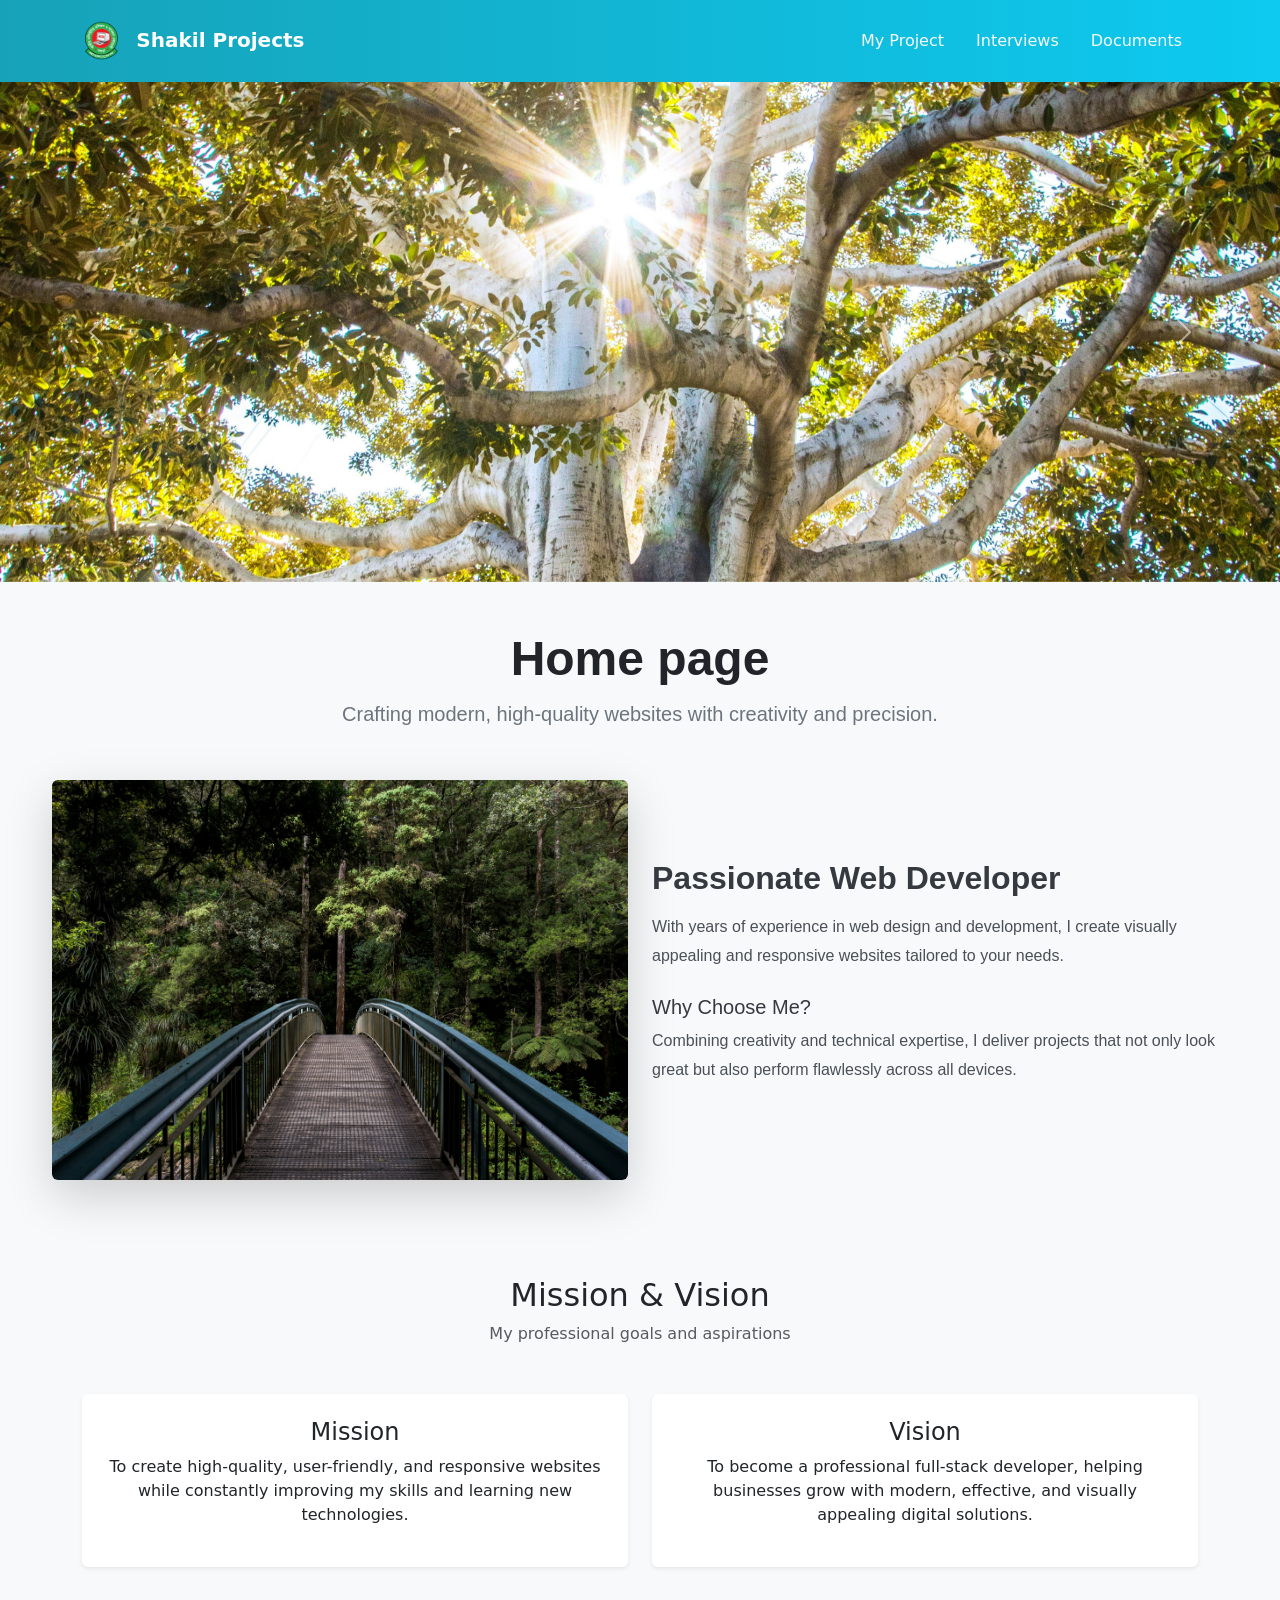
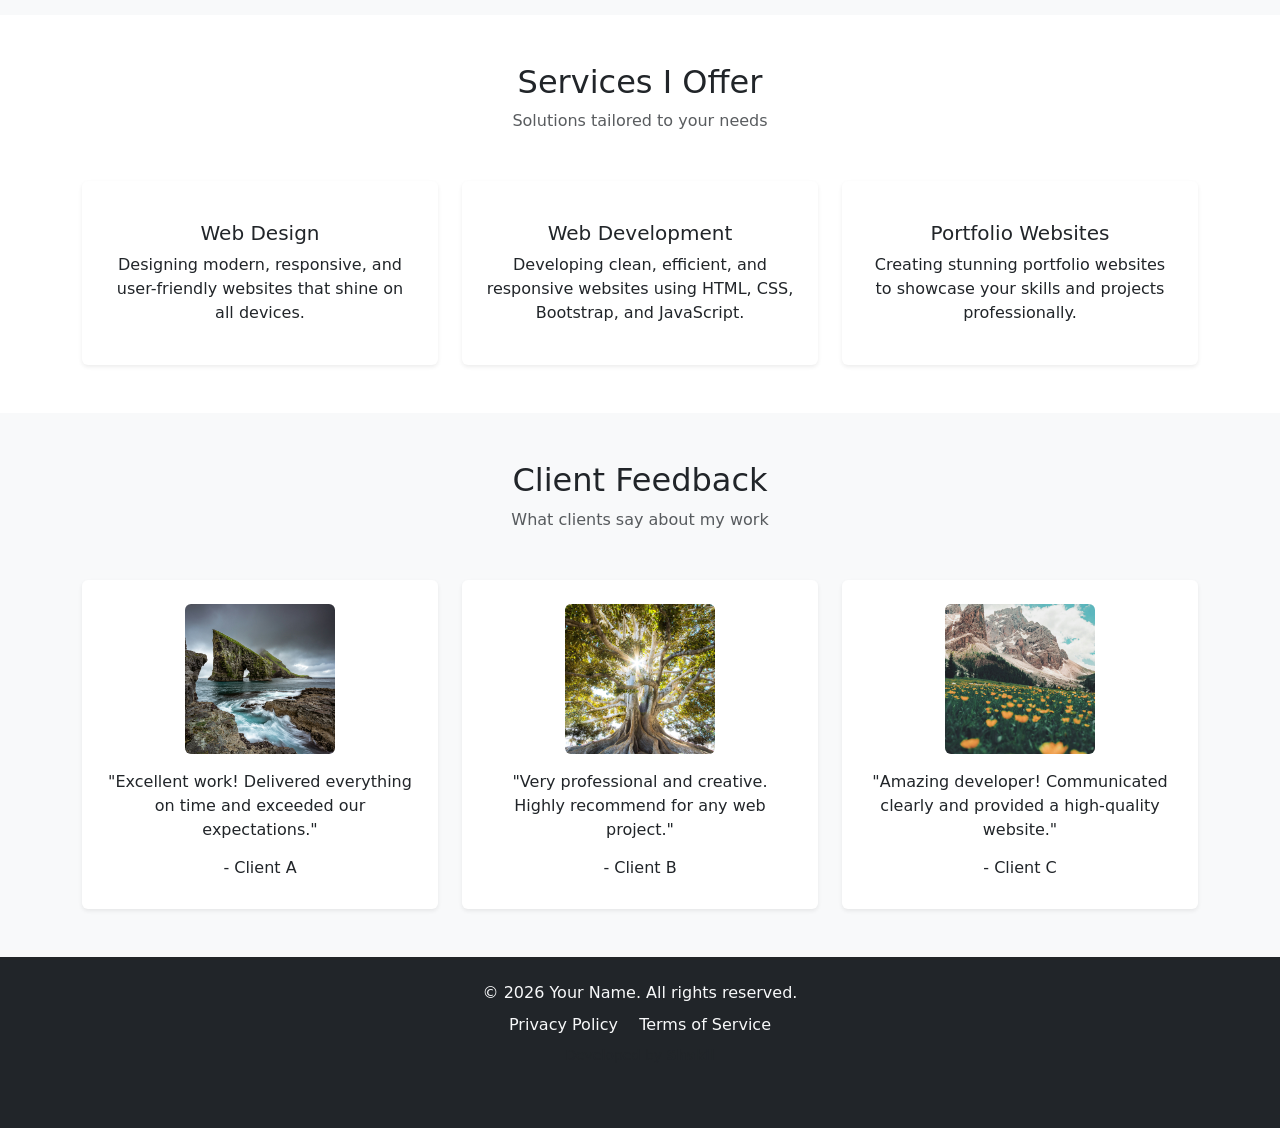
<file: index.html>
<!DOCTYPE html>
<html lang="en">
<head>
    <meta charset="UTF-8">
    <meta name="viewport" content="width=device-width, initial-scale=1.0">
    <title>Document</title>
    <link rel="stylesheet" href="./style.css">
    <link href="https://cdn.jsdelivr.net/npm/bootstrap@5.0.2/dist/css/bootstrap.min.css" rel="stylesheet" integrity="sha384-EVSTQN3/azprG1Anm3QDgpJLIm9Nao0Yz1ztcQTwFspd3yD65VohhpuuCOmLASjC" crossorigin="anonymous">
</head>
<body>

    <!-- Premium Navbar Section -->
<section>
  <nav class="navbar navbar-expand-lg navbar-dark bg-info shadow-sm py-3">
    <div class="container">
      <!-- Logo -->
      <a class="navbar-brand" href="index.html">
        <img src="./img/nnn.png" alt="Logo" height="40">
        <span class="fw-bold ms-2">Shakil Projects</span>
      </a>

      <!-- Toggle Button for Mobile -->
      <button class="navbar-toggler" type="button" data-bs-toggle="collapse" data-bs-target="#mainNav" aria-controls="mainNav" aria-expanded="false" aria-label="Toggle navigation">
        <span class="navbar-toggler-icon"></span>
      </button>

      <!-- Navbar Links -->
      <div class="collapse navbar-collapse" id="mainNav">
        <ul class="navbar-nav ms-auto align-items-center">
          <li class="nav-item mx-2">
            <a class="nav-link text-light fw-medium" href="index.html">My Project</a>
          </li>
          <li class="nav-item mx-2">
            <a class="nav-link text-light fw-medium" href="interviews.html">Interviews</a>
          </li>
          <li class="nav-item mx-2">
            <a class="nav-link text-light fw-medium" href="documents.html">Documents</a>
          </li>
        </ul>
      </div>
    </div>
  </nav>
</section>

    


   <!-- Hero Carousel -->
<section class="hero-carousel-section">
  <div id="premiumCarousel" class="carousel slide" data-bs-ride="carousel">
    <div class="carousel-inner">
      <div class="carousel-item hero-slide active">
        <img src="./img/img2.jpg" class="d-block w-100 img-fixed-height" alt="Slide 1">
      </div>
      <div class="carousel-item hero-slide">
        <img src="./img/img3.jpg" class="d-block w-100 img-fixed-height" alt="Slide 2">
      </div>
      <div class="carousel-item hero-slide">
        <img src="./img/img4.jpg" class="d-block w-100 img-fixed-height" alt="Slide 3">
      </div>
    </div>
    <button class="carousel-control-prev" type="button" data-bs-target="#premiumCarousel" data-bs-slide="prev">
      <span class="carousel-control-prev-icon" aria-hidden="true"></span>
      <span class="visually-hidden">Previous</span>
    </button>
    <button class="carousel-control-next" type="button" data-bs-target="#premiumCarousel" data-bs-slide="next">
      <span class="carousel-control-next-icon" aria-hidden="true"></span>
      <span class="visually-hidden">Next</span>
    </button>
  </div>
</section>

<!-- About Section -->
<section class="premium-about-section py-5">
  <div class="container">
    <div class="text-center mb-5">
      <h1>Home page</h1>
      <p class="lead">Crafting modern, high-quality websites with creativity and precision.</p>
    </div>
    <div class="row align-items-center">
      <div class="col-md-6">
        <img src="./img/img4.jpg" class="img-fluid rounded shadow-lg img-fixed-height" alt="About Me">
      </div>
      <div class="col-md-6">
        <h3>Passionate Web Developer</h3>
        <p>With years of experience in web design and development, I create visually appealing and responsive websites tailored to your needs.</p>
        <h5>Why Choose Me?</h5>
        <p>Combining creativity and technical expertise, I deliver projects that not only look great but also perform flawlessly across all devices.</p>
      </div>
    </div>
  </div>
</section>

<!-- Mission & Vision Section -->
<section class="premium-mission-vision py-5 bg-light">
  <div class="container">
    <div class="text-center mb-5">
      <h2>Mission & Vision</h2>
      <p class="text-muted">My professional goals and aspirations</p>
    </div>
    <div class="row g-4">
      <div class="col-md-6">
        <div class="card shadow-sm border-0 h-100 text-center p-4">
          <h4>Mission</h4>
          <p>To create high-quality, user-friendly, and responsive websites while constantly improving my skills and learning new technologies.</p>
        </div>
      </div>
      <div class="col-md-6">
        <div class="card shadow-sm border-0 h-100 text-center p-4">
          <h4>Vision</h4>
          <p>To become a professional full-stack developer, helping businesses grow with modern, effective, and visually appealing digital solutions.</p>
        </div>
      </div>
    </div>
  </div>
</section>

<!-- Services Section -->
<section class="premium-services-section py-5">
  <div class="container">
    <div class="text-center mb-5">
      <h2>Services I Offer</h2>
      <p class="text-muted">Solutions tailored to your needs</p>
    </div>
    <div class="row g-4">
      <div class="col-md-4">
        <div class="card shadow-sm border-0 h-100 text-center p-4">
          <i class="bi bi-laptop fs-1 text-primary mb-3"></i>
          <h5>Web Design</h5>
          <p>Designing modern, responsive, and user-friendly websites that shine on all devices.</p>
        </div>
      </div>
      <div class="col-md-4">
        <div class="card shadow-sm border-0 h-100 text-center p-4">
          <i class="bi bi-code-slash fs-1 text-primary mb-3"></i>
          <h5>Web Development</h5>
          <p>Developing clean, efficient, and responsive websites using HTML, CSS, Bootstrap, and JavaScript.</p>
        </div>
      </div>
      <div class="col-md-4">
        <div class="card shadow-sm border-0 h-100 text-center p-4">
          <i class="bi bi-briefcase fs-1 text-primary mb-3"></i>
          <h5>Portfolio Websites</h5>
          <p>Creating stunning portfolio websites to showcase your skills and projects professionally.</p>
        </div>
      </div>
    </div>
  </div>
</section>

<!-- Feedback Section -->
<section class="premium-feedback-section py-5 bg-light">
  <div class="container">
    <div class="text-center mb-5">
      <h2>Client Feedback</h2>
      <p class="text-muted">What clients say about my work</p>
    </div>
    <div class="row g-4">
      <div class="col-md-4">
        <div class="card shadow-sm border-0 h-100 p-4 d-flex flex-column align-items-center">
          <img src="./img/img1.jpg" class="img-fluid rounded mb-3" style="width:150px; height:150px; object-fit:cover;" alt="Client A">
          <p class="text-center">"Excellent work! Delivered everything on time and exceeded our expectations."</p>
          <h6 class="mt-auto">- Client A</h6>
        </div>
      </div>
      <div class="col-md-4">
        <div class="card shadow-sm border-0 h-100 p-4 d-flex flex-column align-items-center">
          <img src="./img/img2.jpg" class="img-fluid rounded mb-3" style="width:150px; height:150px; object-fit:cover;" alt="Client B">
          <p class="text-center">"Very professional and creative. Highly recommend for any web project."</p>
          <h6 class="mt-auto">- Client B</h6>
        </div>
      </div>
      <div class="col-md-4">
        <div class="card shadow-sm border-0 h-100 p-4 d-flex flex-column align-items-center">
          <img src="./img/img3.jpg" class="img-fluid rounded mb-3" style="width:150px; height:150px; object-fit:cover;" alt="Client C">
          <p class="text-center">"Amazing developer! Communicated clearly and provided a high-quality website."</p>
          <h6 class="mt-auto">- Client C</h6>
        </div>
      </div>
    </div>
  </div>
</section>



<!-- Footer Section -->
<footer class="bg-dark text-light" style="padding: 1.5rem 0; margin-top:0;">
  <div class="container text-center">
    <p class="mb-2">&copy; 2026 Your Name. All rights reserved.</p>
    <p class="mb-2">
      <a href="#" class="text-light me-3 text-decoration-none">Privacy Policy</a>
      <a href="#" class="text-light text-decoration-none">Terms of Service</a>
    </p>
    <p class="mb-2 text-muted small">Developed by <span class="fw-bold">Shakil</span></p>
    <div class="mt-2">
      <a href="#" class="text-light me-3 fs-5"><i class="bi bi-facebook"></i></a>
      <a href="#" class="text-light me-3 fs-5"><i class="bi bi-twitter"></i></a>
      <a href="#" class="text-light fs-5"><i class="bi bi-linkedin"></i></a>
    </div>
  </div>
</footer>













    <script src="https://cdn.jsdelivr.net/npm/bootstrap@5.0.2/dist/js/bootstrap.bundle.min.js" integrity="sha384-MrcW6ZMFYlzcLA8Nl+NtUVF0sA7MsXsP1UyJoMp4YLEuNSfAP+JcXn/tWtIaxVXM" crossorigin="anonymous"></script>
    <script src="./shakil.js"></script>
</body>
</html>
</file>
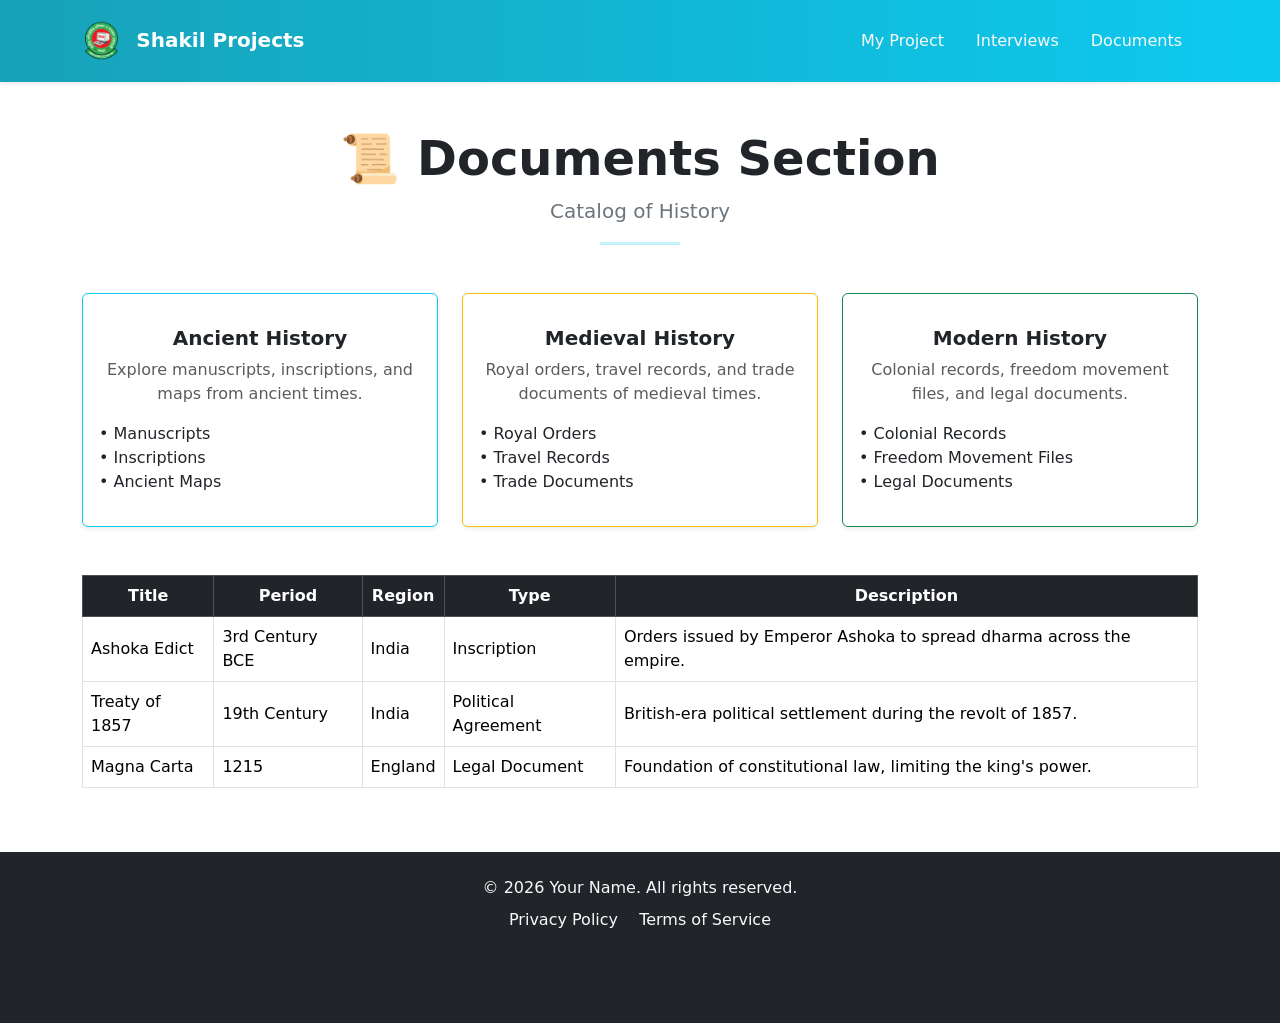
<file: documents.html>
<!DOCTYPE html>
<html lang="en">
<head>
    <meta charset="UTF-8">
    <meta name="viewport" content="width=device-width, initial-scale=1.0">
    <title>Document</title>
    <link rel="stylesheet" href="./style.css">
    <link href="https://cdn.jsdelivr.net/npm/bootstrap@5.0.2/dist/css/bootstrap.min.css" rel="stylesheet" integrity="sha384-EVSTQN3/azprG1Anm3QDgpJLIm9Nao0Yz1ztcQTwFspd3yD65VohhpuuCOmLASjC" crossorigin="anonymous">
</head>
<body>
<!-- Premium Navbar Section -->
<section>
  <nav class="navbar navbar-expand-lg navbar-dark bg-info shadow-sm py-3">
    <div class="container">
      <!-- Logo -->
      <a class="navbar-brand" href="index.html">
        <img src="./img/nnn.png" alt="Logo" height="40">
        <span class="fw-bold ms-2">Shakil Projects</span>
      </a>

      <!-- Toggle Button for Mobile -->
      <button class="navbar-toggler" type="button" data-bs-toggle="collapse" data-bs-target="#mainNav" aria-controls="mainNav" aria-expanded="false" aria-label="Toggle navigation">
        <span class="navbar-toggler-icon"></span>
      </button>

      <!-- Navbar Links -->
      <div class="collapse navbar-collapse" id="mainNav">
        <ul class="navbar-nav ms-auto align-items-center">
          <li class="nav-item mx-2">
            <a class="nav-link text-light fw-medium" href="index.html">My Project</a>
          </li>
          <li class="nav-item mx-2">
            <a class="nav-link text-light fw-medium" href="interviews.html">Interviews</a>
          </li>
          <li class="nav-item mx-2">
            <a class="nav-link text-light fw-medium" href="documents.html">Documents</a>
          </li>
        </ul>
      </div>
    </div>
  </nav>
</section>




<!-- Documents Section -->
<section class="container my-5">
    <!-- Section Header -->
    <div class="text-center mb-5">
        <h2 class="fw-bold display-5">📜 Documents Section</h2>
        <p class="text-secondary fs-5">Catalog of History</p>
        <hr class="mx-auto" style="width: 80px; border-top: 3px solid #0dcaf0;">
    </div>

    <!-- Categories Cards -->
    <div class="row g-4">

        <div class="col-md-4">
            <div class="card shadow-sm h-100 border-info">
                <div class="card-body text-center">
                    <div class="mb-3">
                        <i class="bi bi-book-fill fs-1 text-info"></i>
                    </div>
                    <h5 class="card-title fw-bold">Ancient History</h5>
                    <p class="text-muted">Explore manuscripts, inscriptions, and maps from ancient times.</p>
                    <ul class="list-unstyled text-start">
                        <li>• Manuscripts</li>
                        <li>• Inscriptions</li>
                        <li>• Ancient Maps</li>
                    </ul>
                </div>
            </div>
        </div>

        <div class="col-md-4">
            <div class="card shadow-sm h-100 border-warning">
                <div class="card-body text-center">
                    <div class="mb-3">
                        <i class="bi bi-archive-fill fs-1 text-warning"></i>
                    </div>
                    <h5 class="card-title fw-bold">Medieval History</h5>
                    <p class="text-muted">Royal orders, travel records, and trade documents of medieval times.</p>
                    <ul class="list-unstyled text-start">
                        <li>• Royal Orders</li>
                        <li>• Travel Records</li>
                        <li>• Trade Documents</li>
                    </ul>
                </div>
            </div>
        </div>

        <div class="col-md-4">
            <div class="card shadow-sm h-100 border-success">
                <div class="card-body text-center">
                    <div class="mb-3">
                        <i class="bi bi-file-earmark-text-fill fs-1 text-success"></i>
                    </div>
                    <h5 class="card-title fw-bold">Modern History</h5>
                    <p class="text-muted">Colonial records, freedom movement files, and legal documents.</p>
                    <ul class="list-unstyled text-start">
                        <li>• Colonial Records</li>
                        <li>• Freedom Movement Files</li>
                        <li>• Legal Documents</li>
                    </ul>
                </div>
            </div>
        </div>

    </div>

    <!-- Table of Documents -->
    <div class="table-responsive mt-5">
        <table class="table table-bordered table-hover align-middle">
            <thead class="table-dark text-center">
                <tr>
                    <th>Title</th>
                    <th>Period</th>
                    <th>Region</th>
                    <th>Type</th>
                    <th>Description</th>
                </tr>
            </thead>
            <tbody>
                <tr>
                    <td>Ashoka Edict</td>
                    <td>3rd Century BCE</td>
                    <td>India</td>
                    <td>Inscription</td>
                    <td>Orders issued by Emperor Ashoka to spread dharma across the empire.</td>
                </tr>
                <tr>
                    <td>Treaty of 1857</td>
                    <td>19th Century</td>
                    <td>India</td>
                    <td>Political Agreement</td>
                    <td>British-era political settlement during the revolt of 1857.</td>
                </tr>
                <tr>
                    <td>Magna Carta</td>
                    <td>1215</td>
                    <td>England</td>
                    <td>Legal Document</td>
                    <td>Foundation of constitutional law, limiting the king's power.</td>
                </tr>
            </tbody>
        </table>
    </div>
</section>







<!-- Footer Section -->
<footer class="bg-dark text-light" style="padding: 1.5rem 0; margin-top:0;">
  <div class="container text-center">
    <p class="mb-2">&copy; 2026 Your Name. All rights reserved.</p>
    <p class="mb-2">
      <a href="#" class="text-light me-3 text-decoration-none">Privacy Policy</a>
      <a href="#" class="text-light text-decoration-none">Terms of Service</a>
    </p>
    <p class="mb-2 text-muted small">Developed by <span class="fw-bold">Shakil</span></p>
    <div class="mt-2">
      <a href="#" class="text-light me-3 fs-5"><i class="bi bi-facebook"></i></a>
      <a href="#" class="text-light me-3 fs-5"><i class="bi bi-twitter"></i></a>
      <a href="#" class="text-light fs-5"><i class="bi bi-linkedin"></i></a>
    </div>
  </div>
</footer>


    














    <script src="https://cdn.jsdelivr.net/npm/bootstrap@5.0.2/dist/js/bootstrap.bundle.min.js" integrity="sha384-MrcW6ZMFYlzcLA8Nl+NtUVF0sA7MsXsP1UyJoMp4YLEuNSfAP+JcXn/tWtIaxVXM" crossorigin="anonymous"></script>
    <script src="./shakil.js"></script>
</body>
</html>
</file>
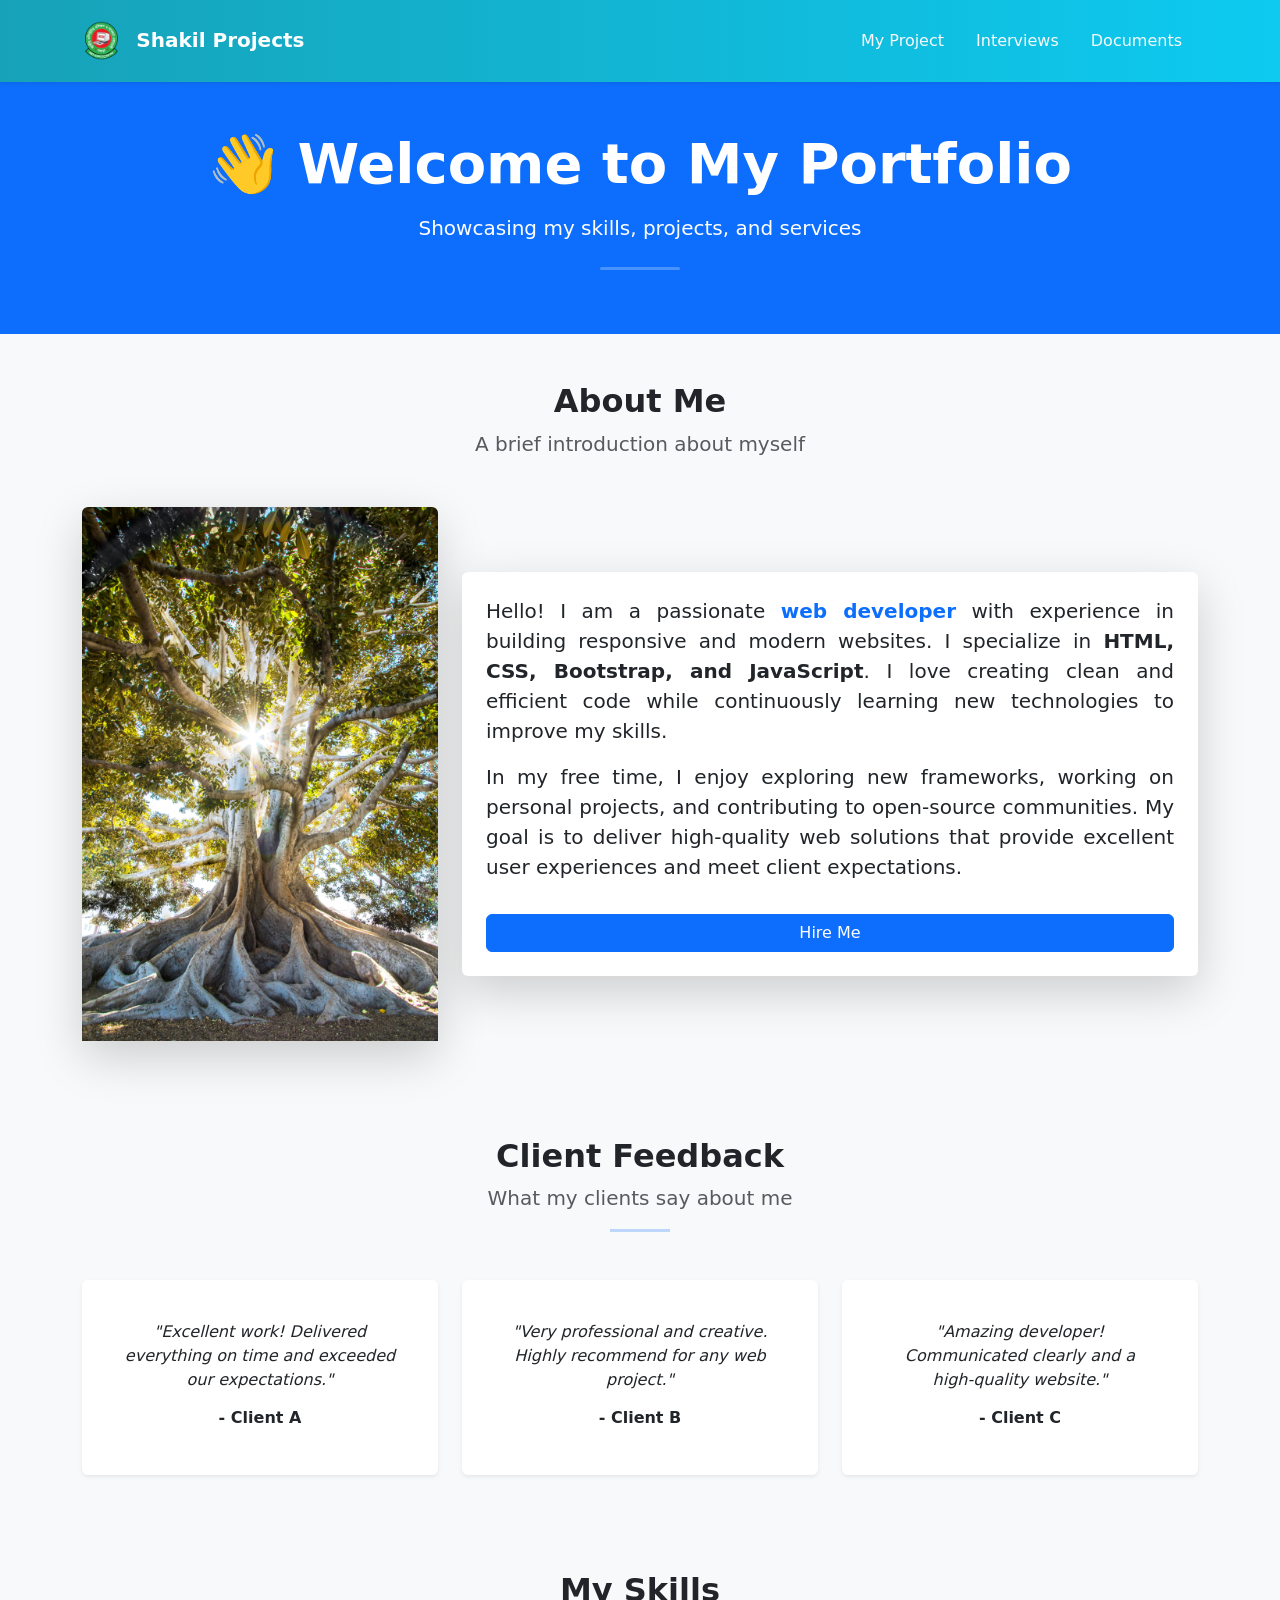
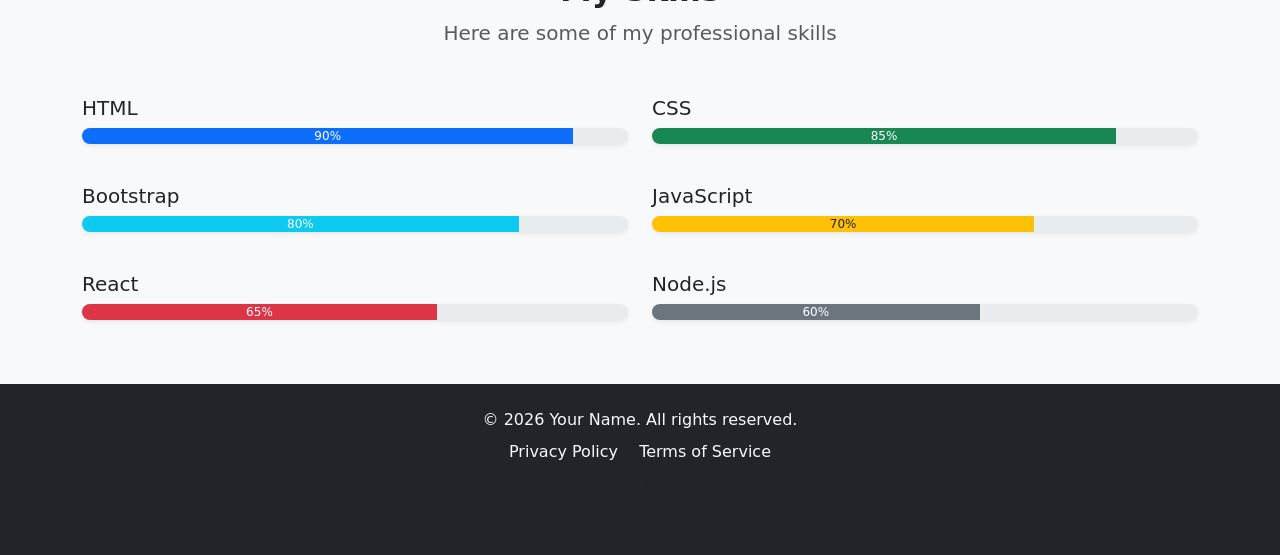
<file: interviews.html>
<!DOCTYPE html>
<html lang="en">
<head>
    <meta charset="UTF-8">
    <meta name="viewport" content="width=device-width, initial-scale=1.0">
    <title>Document</title>
    <link rel="stylesheet" href="./style.css">
    <link href="https://cdn.jsdelivr.net/npm/bootstrap@5.0.2/dist/css/bootstrap.min.css" rel="stylesheet" integrity="sha384-EVSTQN3/azprG1Anm3QDgpJLIm9Nao0Yz1ztcQTwFspd3yD65VohhpuuCOmLASjC" crossorigin="anonymous">
</head>
<body>

     <!-- Premium Navbar Section -->
<section>
  <nav class="navbar navbar-expand-lg navbar-dark bg-info shadow-sm py-3">
    <div class="container">
      <!-- Logo -->
      <a class="navbar-brand" href="index.html">
        <img src="./img/nnn.png" alt="Logo" height="40">
        <span class="fw-bold ms-2">Shakil Projects</span>
      </a>

      <!-- Toggle Button for Mobile -->
      <button class="navbar-toggler" type="button" data-bs-toggle="collapse" data-bs-target="#mainNav" aria-controls="mainNav" aria-expanded="false" aria-label="Toggle navigation">
        <span class="navbar-toggler-icon"></span>
      </button>

      <!-- Navbar Links -->
      <div class="collapse navbar-collapse" id="mainNav">
        <ul class="navbar-nav ms-auto align-items-center">
          <li class="nav-item mx-2">
            <a class="nav-link text-light fw-medium" href="index.html">My Project</a>
          </li>
          <li class="nav-item mx-2">
            <a class="nav-link text-light fw-medium" href="interviews.html">Interviews</a>
          </li>
          <li class="nav-item mx-2">
            <a class="nav-link text-light fw-medium" href="documents.html">Documents</a>
          </li>
        </ul>
      </div>
    </div>
  </nav>
</section>

    

  <!-- Page Title Section -->
<section id="page-title" class="py-5 bg-primary text-white text-center">
  <div class="container">
    <h1 class="display-4 fw-bold mb-3">👋 Welcome to My Portfolio</h1>
    <p class="lead mb-4">Showcasing my skills, projects, and services</p>
    <hr class="mx-auto" style="width: 80px; border-top: 3px solid #fff; border-radius: 2px;">
  </div>
</section>

<!-- Biography / About Me Section -->
<section id="biography" class="py-5 bg-light">
  <div class="container">
    <!-- Section Heading -->
    <div class="text-center mb-5">
      <h2 class="fw-bold">About Me 
        <i class="bi bi-person-circle text-primary"></i>
      </h2>
      <p class="text-muted fs-5">A brief introduction about myself</p>
    </div>

    <!-- Content Row -->
    <div class="row align-items-center g-4">
      <!-- Image Card -->
      <div class="col-md-4 text-center">
        <div class="card border-0 shadow-lg">
          <img src="./img/img2.jpg" class="img-fluid rounded-top" alt="My Photo">
        </div>
      </div>

      <!-- Text Card -->
      <div class="col-md-8">
        <div class="card border-0 shadow-lg p-4 h-100">
          <p class="fs-5 text-justify">
            Hello! I am a passionate <span class="fw-bold text-primary">web developer</span> with experience in building
            responsive and modern websites. I specialize in <span class="fw-bold">HTML, CSS, Bootstrap, and JavaScript</span>. 
            I love creating clean and efficient code while continuously learning new technologies to improve my skills.
          </p>
          <p class="fs-5 text-justify">
            In my free time, I enjoy exploring new frameworks, working on personal
            projects, and contributing to open-source communities. My goal is to
            deliver high-quality web solutions that provide excellent user
            experiences and meet client expectations.
          </p>
          <a href="my_project.html" class="btn btn-primary mt-3">Hire Me</a>
        </div>
      </div>
    </div>
  </div>
</section>


<!-- Premium Feedback Section -->
<section id="feedback" class="py-5 bg-light">
  <div class="container">
    <!-- Section Title -->
    <div class="text-center mb-5">
      <h2 class="fw-bold">Client Feedback <i class="bi bi-chat-dots-fill text-success"></i></h2>
      <p class="text-muted fs-5">What my clients say about me</p>
      <hr class="mx-auto" style="width: 60px; border-top: 3px solid #0d6efd;">
    </div>

    <!-- Feedback Cards Carousel for Mobile -->
    <div id="feedbackCarousel" class="carousel slide d-md-none" data-bs-ride="carousel">
      <div class="carousel-inner">
        <div class="carousel-item active">
          <div class="card text-center border-0 shadow-sm p-4 hover-shadow">
            <p class="fs-6 fst-italic">"Excellent work! Delivered everything on time and exceeded our expectations."</p>
            <h6 class="mt-3 fw-bold">- Client A</h6>
          </div>
        </div>
        <div class="carousel-item">
          <div class="card text-center border-0 shadow-sm p-4 hover-shadow">
            <p class="fs-6 fst-italic">"Very professional and creative. Highly recommend for any web project."</p>
            <h6 class="mt-3 fw-bold">- Client B</h6>
          </div>
        </div>
        <div class="carousel-item">
          <div class="card text-center border-0 shadow-sm p-4 hover-shadow">
            <p class="fs-6 fst-italic">"Amazing developer! Communicated clearly and a high-quality website."</p>
            <h6 class="mt-3 fw-bold">- Client C</h6>
          </div>
        </div>
      </div>
      <button class="carousel-control-prev" type="button" data-bs-target="#feedbackCarousel" data-bs-slide="prev">
        <span class="carousel-control-prev-icon bg-dark rounded-circle p-2" aria-hidden="true"></span>
      </button>
      <button class="carousel-control-next" type="button" data-bs-target="#feedbackCarousel" data-bs-slide="next">
        <span class="carousel-control-next-icon bg-dark rounded-circle p-2" aria-hidden="true"></span>
      </button>
    </div>

    <!-- Desktop Feedback Grid -->
    <div class="row g-4 d-none d-md-flex">
      <!-- Feedback 1 -->
      <div class="col-md-4">
        <div class="card h-100 border-0 shadow-sm p-4 hover-scale">
          <div class="card-body text-center">
            <i class="bi bi-star-fill text-warning mb-2"></i>
            <p class="card-text fs-6 fst-italic">
              "Excellent work! Delivered everything on time and exceeded our expectations."
            </p>
            <h6 class="mt-3 fw-bold">- Client A</h6>
          </div>
        </div>
      </div>
      <!-- Feedback 2 -->
      <div class="col-md-4">
        <div class="card h-100 border-0 shadow-sm p-4 hover-scale">
          <div class="card-body text-center">
            <i class="bi bi-star-fill text-warning mb-2"></i>
            <p class="card-text fs-6 fst-italic">
              "Very professional and creative. Highly recommend for any web project."
            </p>
            <h6 class="mt-3 fw-bold">- Client B</h6>
          </div>
        </div>
      </div>
      <!-- Feedback 3 -->
      <div class="col-md-4">
        <div class="card h-100 border-0 shadow-sm p-4 hover-scale">
          <div class="card-body text-center">
            <i class="bi bi-star-fill text-warning mb-2"></i>
            <p class="card-text fs-6 fst-italic">
              "Amazing developer! Communicated clearly and a high-quality website."
            </p>
            <h6 class="mt-3 fw-bold">- Client C</h6>
          </div>
        </div>
      </div>
    </div>
  </div>
</section>


<!-- Skills Section -->
<section id="skills" class="py-5 bg-light">
  <div class="container">
    <div class="text-center mb-5">
      <h2 class="fw-bold">My Skills <i class="bi bi-gear-fill text-danger"></i></h2>
      <p class="text-muted fs-5">Here are some of my professional skills</p>
    </div>

    <div class="row g-4">

      <!-- Skill -->
      <div class="col-md-6">
        <h5>HTML</h5>
        <div class="progress rounded-pill shadow-sm mb-3">
          <div class="progress-bar bg-primary" role="progressbar" style="width: 90%" aria-valuenow="90" aria-valuemin="0" aria-valuemax="100">90%</div>
        </div>
      </div>

      <div class="col-md-6">
        <h5>CSS</h5>
        <div class="progress rounded-pill shadow-sm mb-3">
          <div class="progress-bar bg-success" role="progressbar" style="width: 85%" aria-valuenow="85" aria-valuemin="0" aria-valuemax="100">85%</div>
        </div>
      </div>

      <div class="col-md-6">
        <h5>Bootstrap</h5>
        <div class="progress rounded-pill shadow-sm mb-3">
          <div class="progress-bar bg-info" role="progressbar" style="width: 80%" aria-valuenow="80" aria-valuemin="0" aria-valuemax="100">80%</div>
        </div>
      </div>

      <div class="col-md-6">
        <h5>JavaScript</h5>
        <div class="progress rounded-pill shadow-sm mb-3">
          <div class="progress-bar bg-warning text-dark" role="progressbar" style="width: 70%" aria-valuenow="70" aria-valuemin="0" aria-valuemax="100">70%</div>
        </div>
      </div>

      <div class="col-md-6">
        <h5>React</h5>
        <div class="progress rounded-pill shadow-sm mb-3">
          <div class="progress-bar bg-danger" role="progressbar" style="width: 65%" aria-valuenow="65" aria-valuemin="0" aria-valuemax="100">65%</div>
        </div>
      </div>

      <div class="col-md-6">
        <h5>Node.js</h5>
        <div class="progress rounded-pill shadow-sm mb-3">
          <div class="progress-bar bg-secondary" role="progressbar" style="width: 60%" aria-valuenow="60" aria-valuemin="0" aria-valuemax="100">60%</div>
        </div>
      </div>

    </div>
  </div>
</section>




<!-- Footer Section -->
<footer class="bg-dark text-light" style="padding: 1.5rem 0; margin-top:0;">
  <div class="container text-center">
    <p class="mb-2">&copy; 2026 Your Name. All rights reserved.</p>
    <p class="mb-2">
      <a href="#" class="text-light me-3 text-decoration-none">Privacy Policy</a>
      <a href="#" class="text-light text-decoration-none">Terms of Service</a>
    </p>
    <p class="mb-2 text-muted small">Developed by <span class="fw-bold">Shakil</span></p>
    <div class="mt-2">
      <a href="#" class="text-light me-3 fs-5"><i class="bi bi-facebook"></i></a>
      <a href="#" class="text-light me-3 fs-5"><i class="bi bi-twitter"></i></a>
      <a href="#" class="text-light fs-5"><i class="bi bi-linkedin"></i></a>
    </div>
  </div>
</footer>












    <script src="https://cdn.jsdelivr.net/npm/bootstrap@5.0.2/dist/js/bootstrap.bundle.min.js" integrity="sha384-MrcW6ZMFYlzcLA8Nl+NtUVF0sA7MsXsP1UyJoMp4YLEuNSfAP+JcXn/tWtIaxVXM" crossorigin="anonymous"></script>
    <script src="./shakil.js"></script>
</body>
</html>
</file>
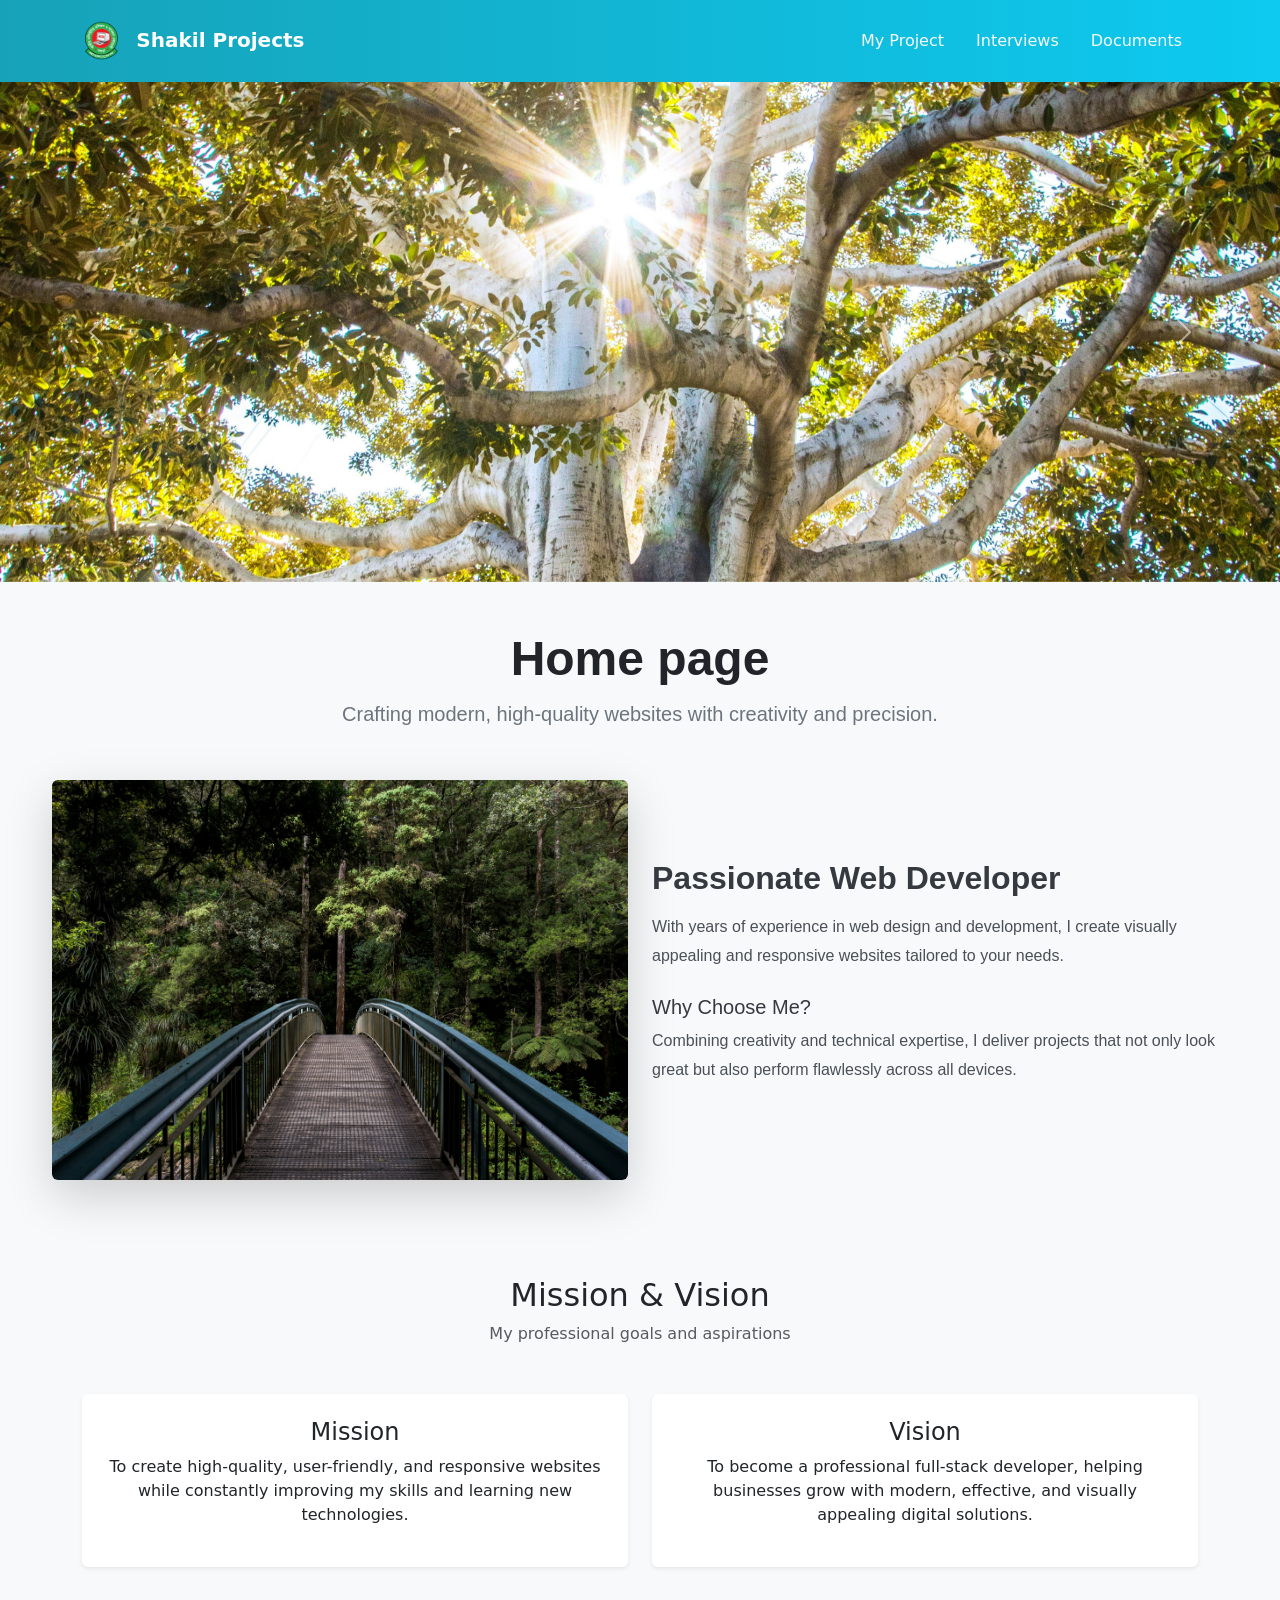
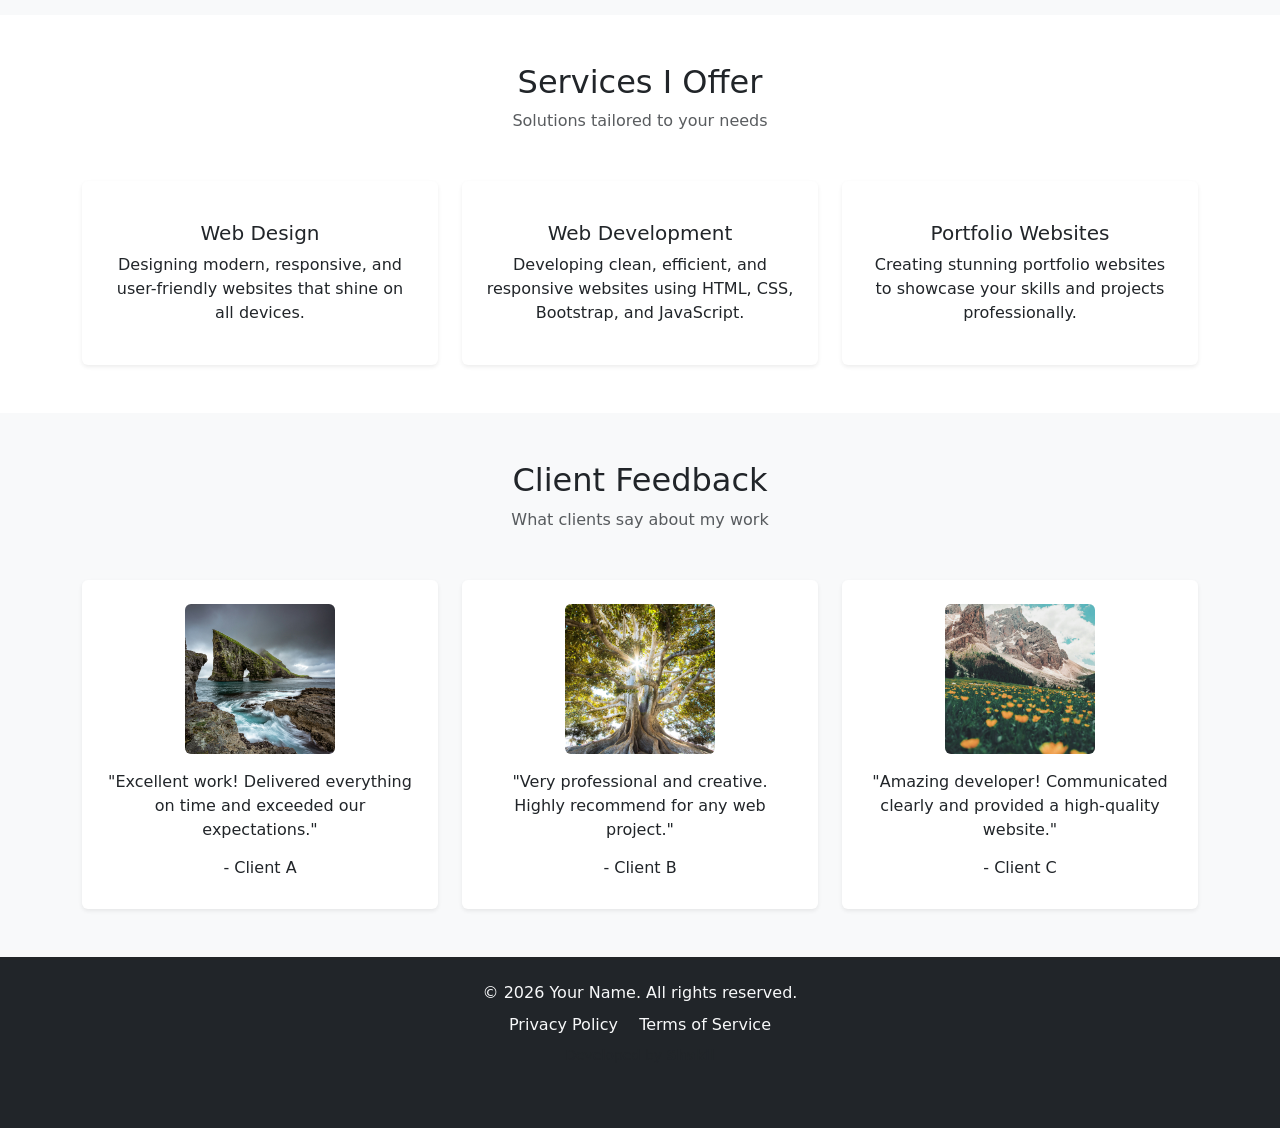
<file: my_project.html>
<!DOCTYPE html>
<html lang="en">
<head>
    <meta charset="UTF-8">
    <meta name="viewport" content="width=device-width, initial-scale=1.0">
    <title>Document</title>
    <link rel="stylesheet" href="./style.css">
    <link href="https://cdn.jsdelivr.net/npm/bootstrap@5.0.2/dist/css/bootstrap.min.css" rel="stylesheet" integrity="sha384-EVSTQN3/azprG1Anm3QDgpJLIm9Nao0Yz1ztcQTwFspd3yD65VohhpuuCOmLASjC" crossorigin="anonymous">
</head>
<body>

    <!-- Premium Navbar Section -->
<section>
  <nav class="navbar navbar-expand-lg navbar-dark bg-info shadow-sm py-3">
    <div class="container">
      <!-- Logo -->
      <a class="navbar-brand" href="./my_project.html">
        <img src="./img/nnn.png" alt="Logo" height="40">
        <span class="fw-bold ms-2">Shakil Projects</span>
      </a>

      <!-- Toggle Button for Mobile -->
      <button class="navbar-toggler" type="button" data-bs-toggle="collapse" data-bs-target="#mainNav" aria-controls="mainNav" aria-expanded="false" aria-label="Toggle navigation">
        <span class="navbar-toggler-icon"></span>
      </button>

      <!-- Navbar Links -->
      <div class="collapse navbar-collapse" id="mainNav">
        <ul class="navbar-nav ms-auto align-items-center">
          <li class="nav-item mx-2">
            <a class="nav-link text-light fw-medium" href="my_project.html">My Project</a>
          </li>
          <li class="nav-item mx-2">
            <a class="nav-link text-light fw-medium" href="interviews.html">Interviews</a>
          </li>
          <li class="nav-item mx-2">
            <a class="nav-link text-light fw-medium" href="documents.html">Documents</a>
          </li>
        </ul>
      </div>
    </div>
  </nav>
</section>

    


   <!-- Hero Carousel -->
<section class="hero-carousel-section">
  <div id="premiumCarousel" class="carousel slide" data-bs-ride="carousel">
    <div class="carousel-inner">
      <div class="carousel-item hero-slide active">
        <img src="./img/img2.jpg" class="d-block w-100 img-fixed-height" alt="Slide 1">
      </div>
      <div class="carousel-item hero-slide">
        <img src="./img/img3.jpg" class="d-block w-100 img-fixed-height" alt="Slide 2">
      </div>
      <div class="carousel-item hero-slide">
        <img src="./img/img4.jpg" class="d-block w-100 img-fixed-height" alt="Slide 3">
      </div>
    </div>
    <button class="carousel-control-prev" type="button" data-bs-target="#premiumCarousel" data-bs-slide="prev">
      <span class="carousel-control-prev-icon" aria-hidden="true"></span>
      <span class="visually-hidden">Previous</span>
    </button>
    <button class="carousel-control-next" type="button" data-bs-target="#premiumCarousel" data-bs-slide="next">
      <span class="carousel-control-next-icon" aria-hidden="true"></span>
      <span class="visually-hidden">Next</span>
    </button>
  </div>
</section>

<!-- About Section -->
<section class="premium-about-section py-5">
  <div class="container">
    <div class="text-center mb-5">
      <h1>Home page</h1>
      <p class="lead">Crafting modern, high-quality websites with creativity and precision.</p>
    </div>
    <div class="row align-items-center">
      <div class="col-md-6">
        <img src="./img/img4.jpg" class="img-fluid rounded shadow-lg img-fixed-height" alt="About Me">
      </div>
      <div class="col-md-6">
        <h3>Passionate Web Developer</h3>
        <p>With years of experience in web design and development, I create visually appealing and responsive websites tailored to your needs.</p>
        <h5>Why Choose Me?</h5>
        <p>Combining creativity and technical expertise, I deliver projects that not only look great but also perform flawlessly across all devices.</p>
      </div>
    </div>
  </div>
</section>

<!-- Mission & Vision Section -->
<section class="premium-mission-vision py-5 bg-light">
  <div class="container">
    <div class="text-center mb-5">
      <h2>Mission & Vision</h2>
      <p class="text-muted">My professional goals and aspirations</p>
    </div>
    <div class="row g-4">
      <div class="col-md-6">
        <div class="card shadow-sm border-0 h-100 text-center p-4">
          <h4>Mission</h4>
          <p>To create high-quality, user-friendly, and responsive websites while constantly improving my skills and learning new technologies.</p>
        </div>
      </div>
      <div class="col-md-6">
        <div class="card shadow-sm border-0 h-100 text-center p-4">
          <h4>Vision</h4>
          <p>To become a professional full-stack developer, helping businesses grow with modern, effective, and visually appealing digital solutions.</p>
        </div>
      </div>
    </div>
  </div>
</section>

<!-- Services Section -->
<section class="premium-services-section py-5">
  <div class="container">
    <div class="text-center mb-5">
      <h2>Services I Offer</h2>
      <p class="text-muted">Solutions tailored to your needs</p>
    </div>
    <div class="row g-4">
      <div class="col-md-4">
        <div class="card shadow-sm border-0 h-100 text-center p-4">
          <i class="bi bi-laptop fs-1 text-primary mb-3"></i>
          <h5>Web Design</h5>
          <p>Designing modern, responsive, and user-friendly websites that shine on all devices.</p>
        </div>
      </div>
      <div class="col-md-4">
        <div class="card shadow-sm border-0 h-100 text-center p-4">
          <i class="bi bi-code-slash fs-1 text-primary mb-3"></i>
          <h5>Web Development</h5>
          <p>Developing clean, efficient, and responsive websites using HTML, CSS, Bootstrap, and JavaScript.</p>
        </div>
      </div>
      <div class="col-md-4">
        <div class="card shadow-sm border-0 h-100 text-center p-4">
          <i class="bi bi-briefcase fs-1 text-primary mb-3"></i>
          <h5>Portfolio Websites</h5>
          <p>Creating stunning portfolio websites to showcase your skills and projects professionally.</p>
        </div>
      </div>
    </div>
  </div>
</section>

<!-- Feedback Section -->
<section class="premium-feedback-section py-5 bg-light">
  <div class="container">
    <div class="text-center mb-5">
      <h2>Client Feedback</h2>
      <p class="text-muted">What clients say about my work</p>
    </div>
    <div class="row g-4">
      <div class="col-md-4">
        <div class="card shadow-sm border-0 h-100 p-4 d-flex flex-column align-items-center">
          <img src="./img/img1.jpg" class="img-fluid rounded mb-3" style="width:150px; height:150px; object-fit:cover;" alt="Client A">
          <p class="text-center">"Excellent work! Delivered everything on time and exceeded our expectations."</p>
          <h6 class="mt-auto">- Client A</h6>
        </div>
      </div>
      <div class="col-md-4">
        <div class="card shadow-sm border-0 h-100 p-4 d-flex flex-column align-items-center">
          <img src="./img/img2.jpg" class="img-fluid rounded mb-3" style="width:150px; height:150px; object-fit:cover;" alt="Client B">
          <p class="text-center">"Very professional and creative. Highly recommend for any web project."</p>
          <h6 class="mt-auto">- Client B</h6>
        </div>
      </div>
      <div class="col-md-4">
        <div class="card shadow-sm border-0 h-100 p-4 d-flex flex-column align-items-center">
          <img src="./img/img3.jpg" class="img-fluid rounded mb-3" style="width:150px; height:150px; object-fit:cover;" alt="Client C">
          <p class="text-center">"Amazing developer! Communicated clearly and provided a high-quality website."</p>
          <h6 class="mt-auto">- Client C</h6>
        </div>
      </div>
    </div>
  </div>
</section>



<!-- Footer Section -->
<footer class="bg-dark text-light" style="padding: 1.5rem 0; margin-top:0;">
  <div class="container text-center">
    <p class="mb-2">&copy; 2026 Your Name. All rights reserved.</p>
    <p class="mb-2">
      <a href="#" class="text-light me-3 text-decoration-none">Privacy Policy</a>
      <a href="#" class="text-light text-decoration-none">Terms of Service</a>
    </p>
    <p class="mb-2 text-muted small">Developed by <span class="fw-bold">Shakil</span></p>
    <div class="mt-2">
      <a href="#" class="text-light me-3 fs-5"><i class="bi bi-facebook"></i></a>
      <a href="#" class="text-light me-3 fs-5"><i class="bi bi-twitter"></i></a>
      <a href="#" class="text-light fs-5"><i class="bi bi-linkedin"></i></a>
    </div>
  </div>
</footer>













    <script src="https://cdn.jsdelivr.net/npm/bootstrap@5.0.2/dist/js/bootstrap.bundle.min.js" integrity="sha384-MrcW6ZMFYlzcLA8Nl+NtUVF0sA7MsXsP1UyJoMp4YLEuNSfAP+JcXn/tWtIaxVXM" crossorigin="anonymous"></script>
    <script src="./shakil.js"></script>
</body>
</html>
</file>
<file: style.css>
*{
    margin: 0px;
    padding: 0px;
    box-sizing: border-box;
}
/* ===== Premium Navbar Styles ===== */
.navbar {
    background: linear-gradient(90deg, #17a2b8, #0dcaf0); /* smooth gradient */
    box-shadow: 0 4px 8px rgba(0,0,0,0.1); /* subtle shadow */
    padding: 1rem 0; /* taller navbar */
    transition: all 0.3s ease;
}

.navbar-brand img {
    transition: transform 0.3s ease;
}

.navbar-brand img:hover {
    transform: scale(1.1); /* slight zoom on hover */
}

.navbar-nav .nav-link {
    color: #ffffff;
    font-weight: 500;
    position: relative;
    transition: color 0.3s ease;
}

.navbar-nav .nav-link:hover {
    color: #ffeb3b; /* highlight on hover */
}

.navbar-nav .nav-link::after {
    content: "";
    display: block;
    height: 2px;
    width: 0;
    background: #ffeb3b; /* underline color */
    transition: width 0.3s;
    position: absolute;
    bottom: 0;
    left: 0;
}

.navbar-nav .nav-link:hover::after {
    width: 100%; /* animated underline */
}

.navbar-toggler {
    border: none;
    outline: none;
}

.navbar-toggler:focus {
    box-shadow: none;
}

@media (max-width: 991px) {
    .navbar-nav {
        background: linear-gradient(90deg, #17a2b8, #0dcaf0);
        border-radius: 8px;
        padding: 1rem;
    }
    .navbar-nav .nav-link {
        margin: 0.5rem 0;
        text-align: center;
    }
}









.carosul-h-w img{
    height:600px;;
}




.text-justify{
    text-align: justify;
}

.height-photo img{
    height: 300px;
    width: 100%;
}


.hover-shadow:hover {
  transform: translateY(-5px);
  transition: 0.3s;
  box-shadow: 0 10px 20px rgba(0,0,0,0.15) !important;
}


/* Fixed height for all images with the class img-fixed-height */
.img-fixed-height {
  height: 500px;
  width: 100%;       /* Full width for responsiveness */
  object-fit: cover; /* Crop to fit without distortion */
}


/* Premium Services Section - Unique Class Names */
.premium-services-section .premium-card {
  background-color: #ffffff;
  border-radius: 1rem;
  padding: 2rem 1.5rem;
  box-shadow: 0 5px 15px rgba(0, 0, 0, 0.05);
  transition: transform 0.4s ease, box-shadow 0.4s ease;
}

.premium-services-section .premium-card:hover {
  transform: translateY(-12px);
  box-shadow: 0 20px 40px rgba(0, 0, 0, 0.15);
}

.premium-services-section .premium-card i {
  font-size: 3rem;
  color: #0d6efd;
  margin-bottom: 1rem;
  transition: transform 0.4s ease, color 0.4s ease;
}

.premium-services-section .premium-card:hover i {
  transform: scale(1.2);
  color: #0a58ca;
}

.premium-services-section .premium-card h5 {
  font-weight: 600;
  margin-top: 0.5rem;
}

.premium-services-section .premium-card p {
  color: #555;
  line-height: 1.6;
  margin-top: 0.5rem;
}

/* Optional: Animate cards on page load */
.premium-services-section .premium-card {
  opacity: 0;
  transform: translateY(20px);
  animation: fadeUp 0.6s forwards;
}

.premium-services-section .premium-card:nth-child(1) {
  animation-delay: 0.1s;
}
.premium-services-section .premium-card:nth-child(2) {
  animation-delay: 0.2s;
}
.premium-services-section .premium-card:nth-child(3) {
  animation-delay: 0.3s;
}

@keyframes fadeUp {
  to {
    opacity: 1;
    transform: translateY(0);
  }
}


/* Hover Effects */
.hover-scale {
  transition: transform 0.3s ease, box-shadow 0.3s ease;
}
.hover-scale:hover {
  transform: translateY(-10px);
  box-shadow: 0 8px 20px rgba(0,0,0,0.15);
}

/* Carousel Card Hover */
.hover-shadow {
  transition: box-shadow 0.3s ease, transform 0.3s ease;
}
.hover-shadow:hover {
  box-shadow: 0 8px 20px rgba(0,0,0,0.2);
  transform: scale(1.02);
}


/* About Section Styling */
.premium-about-section {
  background: #f8f9fa; /* soft light background */
  color: #343a40;
  font-family: 'Helvetica Neue', Arial, sans-serif;
}

.premium-about-section .container {
  max-width: 1200px;
}

.premium-about-section h1 {
  font-size: 3rem;
  font-weight: 700;
  color: #212529;
}

.premium-about-section p.lead {
  font-size: 1.25rem;
  color: #6c757d;
}

.premium-about-section .row {
  margin-top: 2rem;
}

.premium-about-section img.img-fluid {
  border-radius: 15px;
  box-shadow: 0 10px 25px rgba(0, 0, 0, 0.1);
  height: 400px; /* fixed height for visual balance */
  object-fit: cover;
  transition: transform 0.5s ease, box-shadow 0.5s ease;
}

.premium-about-section img.img-fluid:hover {
  transform: scale(1.05);
  box-shadow: 0 15px 35px rgba(0, 0, 0, 0.2);
}

.premium-about-section h3 {
  font-size: 2rem;
  font-weight: 600;
  margin-bottom: 1rem;
}

.premium-about-section h5 {
  font-size: 1.25rem;
  font-weight: 500;
  margin-top: 1.5rem;
}

.premium-about-section p {
  font-size: 1rem;
  line-height: 1.8;
  color: #495057;
}

/* Responsive tweaks */
@media (max-width: 768px) {
  .premium-about-section .row {
    flex-direction: column-reverse;
    text-align: center;
  }

  .premium-about-section img.img-fluid {
    height: 300px;
    margin-bottom: 2rem;
  }
}
</file>
